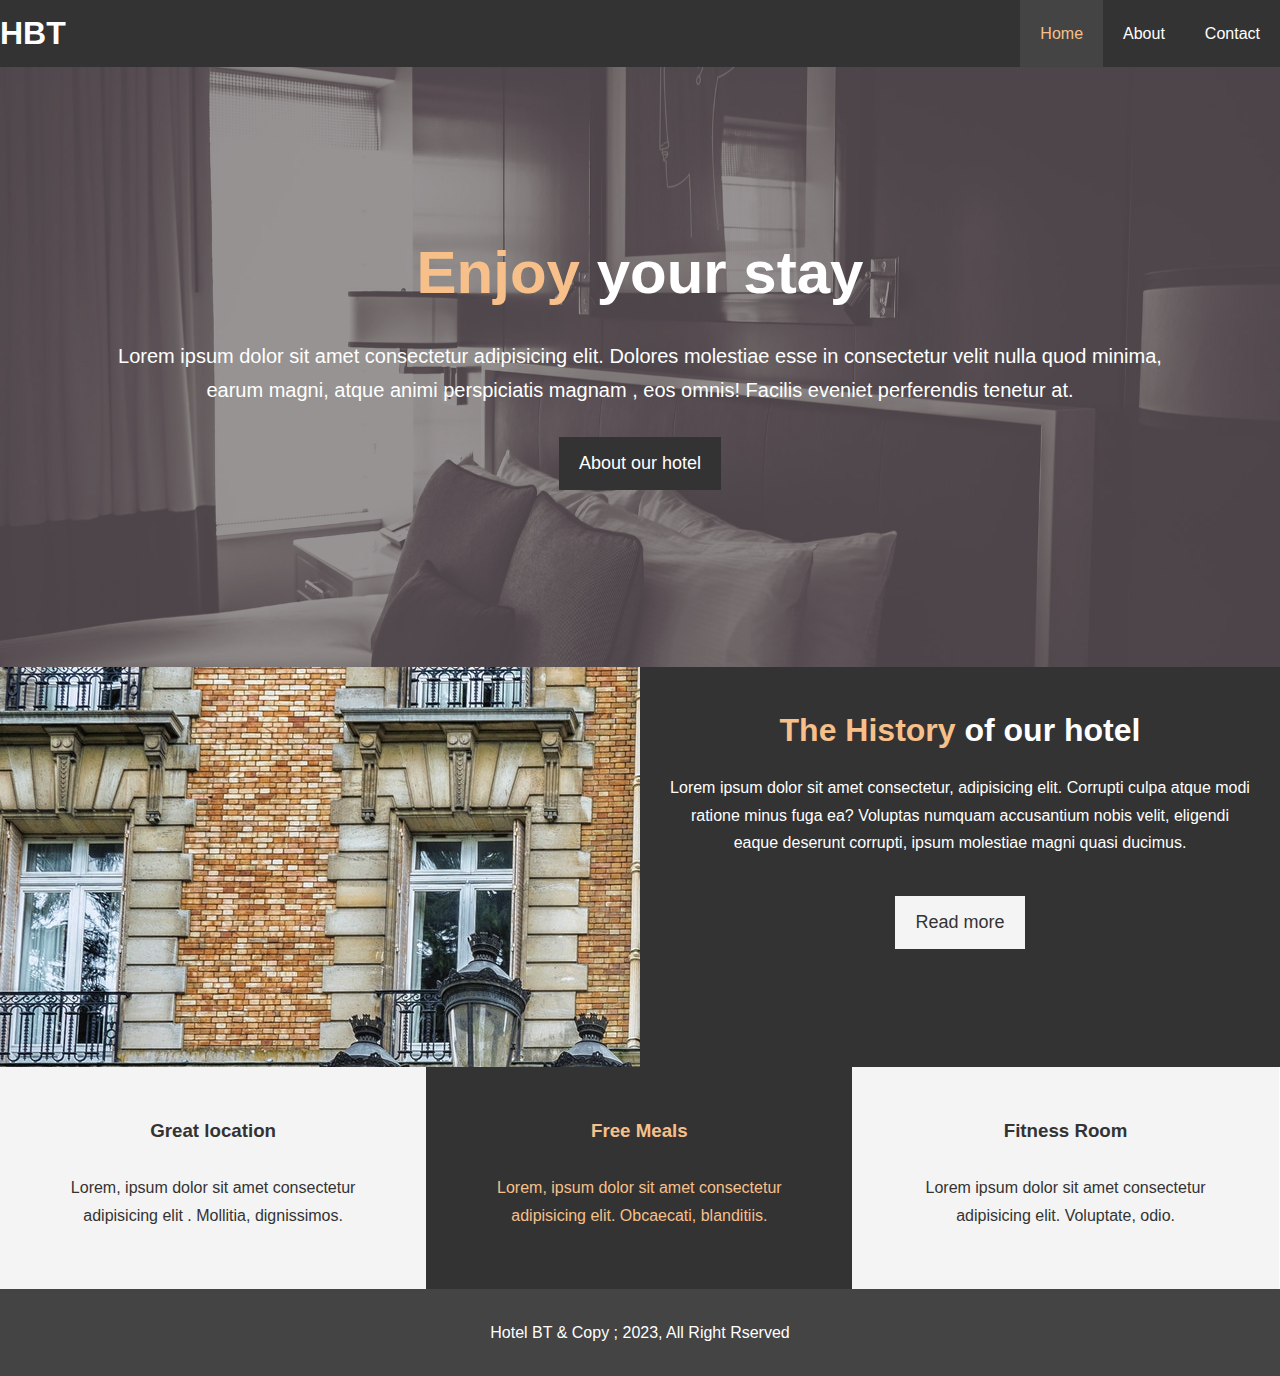
<file: HOTEL PROJECT/index.html>
<!DOCTYPE html>
<html lang="en">
<head>
  <meta charset="UTF-8">
  <meta name="description" content="welcome to the most
   extraordinary mausetts hotel 
  in bosten Massachusetts">
  <meta name="keywords" content="hotel,bostom,New England hotel initial-scale=1.0">
  <link rel="stylesheet" href="Css/style.css">
  <link rel="stylesheet" href="Css/mobile.css" 
   media="screen and (max-width:768)">
  <title>Hotel BT | welcome</title>
  <link rel="stylesheet" href="Css/mobile.css" 
  media="screen and (max-width:768)">

</head>
<body>
  <header>
    <nav id="navbar">
      <div class-container >  
          <h1 class="logo"><a href="index.html"></a>HBT</h1>
        <ul>
          <li><a  class="current" href="index.html">Home</a></li>
          <li><a href="About.html">About</a></li>
          <li><a href="Contact.html">Contact</a></li>
        </ul> 
        </div>
   
    </nav>
    <div id="showcase">
      <div class="container">
<div class="showcase-content"> 
  <h1> <span class="text-primary">Enjoy </span> your stay</h1>
  <p class="lead">Lorem ipsum dolor sit amet consectetur adipisicing elit.
     Dolores molestiae esse in consectetur
      velit nulla quod minima, earum magni, 
      atque animi perspiciatis magnam
    , eos omnis! Facilis eveniet perferendis tenetur at.</p>
    <a class="btn" href="About.html">About our hotel</a>
       </div>
      </div>
    </div>
  </header>
  <section id="homeinfo"  class="bg-dark">
    <div class="info-img"></div>     
    <div class="info-content bg-dark">
      <h1><span class="text-primary ">The History</span> 
      of our hotel</h1>
      <p> Lorem ipsum dolor sit amet consectetur, adipisicing elit.
         Corrupti culpa atque modi ratione minus fuga ea?
          Voluptas numquam accusantium nobis velit,
           eligendi eaque deserunt
         corrupti, ipsum molestiae magni quasi ducimus.</p>
         <a href="About.html" class="btn btn-light">Read more</a>
    </div>
  </section>

  <section id="feature" >  
    <div class="box bg-light"> 
      <h3>Great location </h3>
      <p>Lorem, ipsum dolor 
        sit amet consectetur adipisicing elit
        . Mollitia, dignissimos.</p>
    </div>
    <div class="box bg-primary">
      <h3>Free Meals</h3>
      <p> Lorem, ipsum dolor sit
         amet consectetur
          adipisicing elit. Obcaecati, blanditiis.</p>
    </div>
    <div class="box bg-light">
      <h3>Fitness Room</h3>
      <p>Lorem ipsum dolor sit amet consectetur 
        adipisicing elit. Voluptate, odio.</p>
    </div>
  </section>
  <div class="clr">  </div>
  <footer id="main-footer" > 
    <p> Hotel BT & Copy ; 2023, All Right Rserved</p>
      </footer>
</body>
</html>
</file>
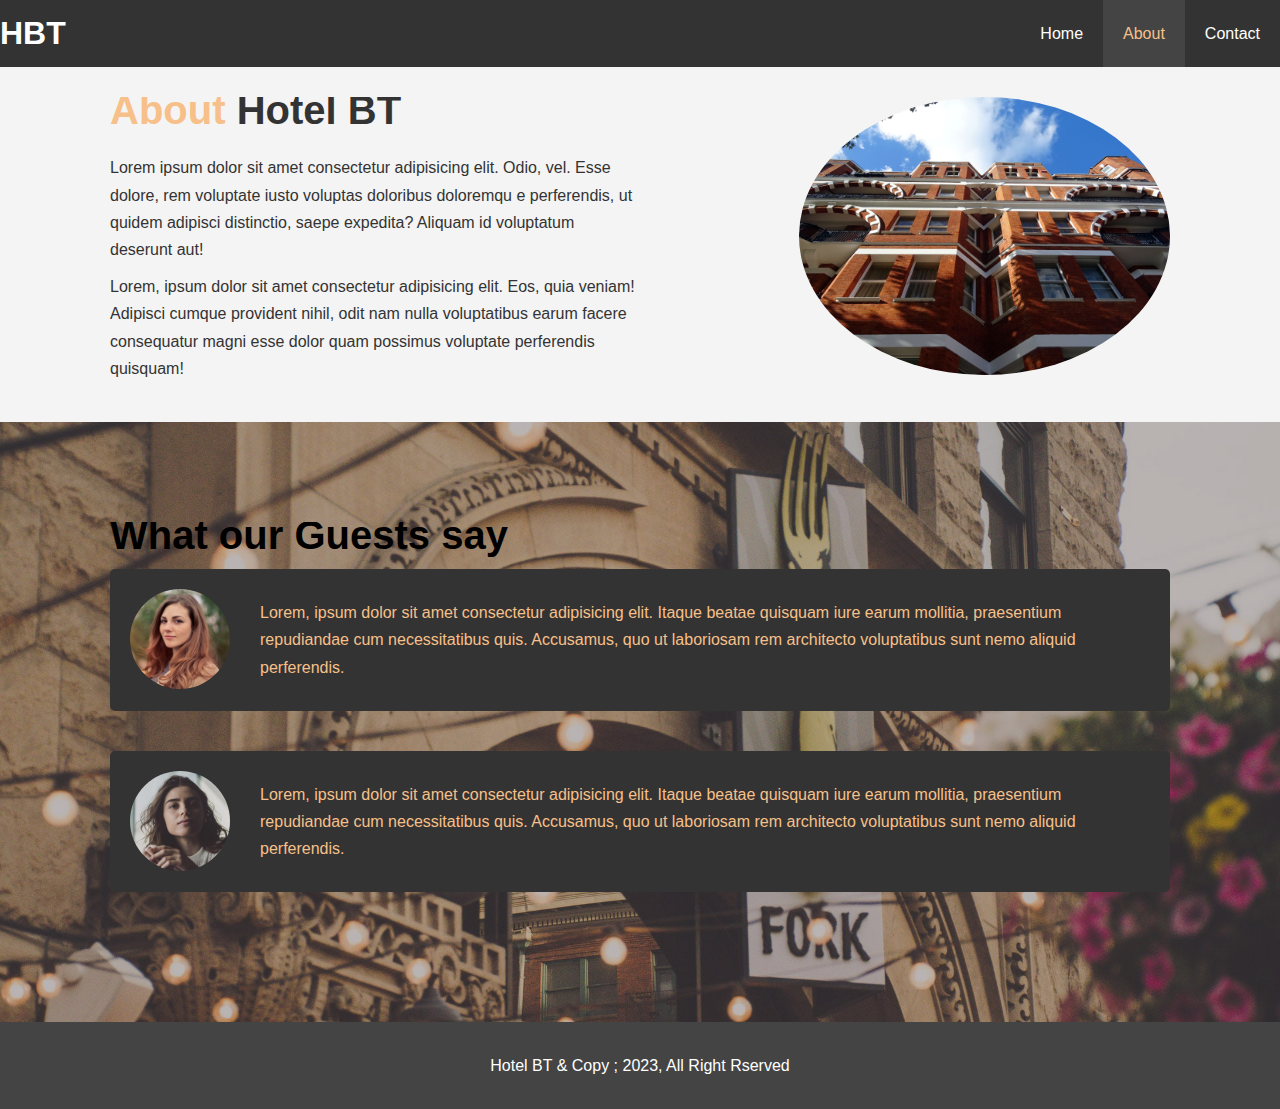
<file: HOTEL PROJECT/About.html>
<!DOCTYPE html>
<html lang="en">
<head>
  <meta charset="UTF-8">
  <meta name="description" content="welcome to the most
   extraordinary mausetts hotel 
  in bosten Massachusetts">
  <meta name="keywords" content="hotel,bostom,New England hotel initial-scale=1.0">
  <link rel="stylesheet"   media="screen and (max-width:768)" 
  href="Css/mobile.css">
  <link rel="stylesheet" href="Css/style.css">
  <title>About BT | welcome</title>
</head>
<body>
  <header>
    <nav id="navbar">
      <div class-container >  
          <h1 class="logo"><a href="index.html"></a>HBT</h1>
        <ul>
          <li><a  href="index.html">Home</a></li>
          <li><a class="current"   href="About.html">About</a></li>
          <li><a href="Contact.html">Contact</a></li>
        </ul> 
        </div>
    </nav>
  </header>

  <section id="about-info" class="bg-light py-3"> 
      <div class="container">
          <div class="info-left">
              <h1 class="l-heading"><span class="text-primary">About</span> Hotel BT</h1>
<p>Lorem ipsum dolor sit amet consectetur adipisicing elit. 
    Odio, vel. Esse dolore, rem voluptate
     iusto voluptas doloribus doloremqu
     e perferendis, ut quidem adipisci distinctio, 
    saepe expedita? Aliquam id voluptatum deserunt aut!</p>
    <p>Lorem, ipsum dolor sit amet consectetur
         adipisicing elit. Eos, quia veniam! Adipisci 
         cumque provident nihil, odit nam nulla 
         voluptatibus earum facere consequatur magni 
        esse dolor quam possimus voluptate perferendis quisquam!</p>
        </div>

     <div class="info-right"> 
        <img src="./img/photo-2.jpg" alt="hotel">
       </div>
     
    
      </div>
  </section>

  <div class="clr">  </div>
  <section id="testimonials" class="py-3">
      <div class="container">
          <h2 class="l-heading">What our Guests say</h2>
          <div class="testimonial bg-primary">
              <img src="./img/person-1.jpg" alt="samantha">
              <p>Lorem, ipsum dolor sit amet consectetur adipisicing elit.
                   Itaque beatae quisquam iure earum mollitia,
                    praesentium repudiandae cum necessitatibus quis. Accusamus, 
                    quo ut laboriosam 
                  rem architecto voluptatibus sunt nemo aliquid perferendis.</p>
          </div>

          <div class="testimonial bg-primary">
            <img src="./img/person-2.jpg" alt="Jen">
            <p>Lorem, ipsum dolor sit amet consectetur adipisicing elit.
                 Itaque beatae quisquam iure earum mollitia,
                  praesentium repudiandae cum necessitatibus quis. Accusamus, 
                  quo ut laboriosam 
                rem architecto voluptatibus sunt nemo aliquid perferendis.</p>
        </div>
      </div>
  </section>
  <footer id="main-footer" > 
    <p> Hotel BT & Copy ; 2023, All Right Rserved</p>
      </footer>
</body>
</html>
</file>
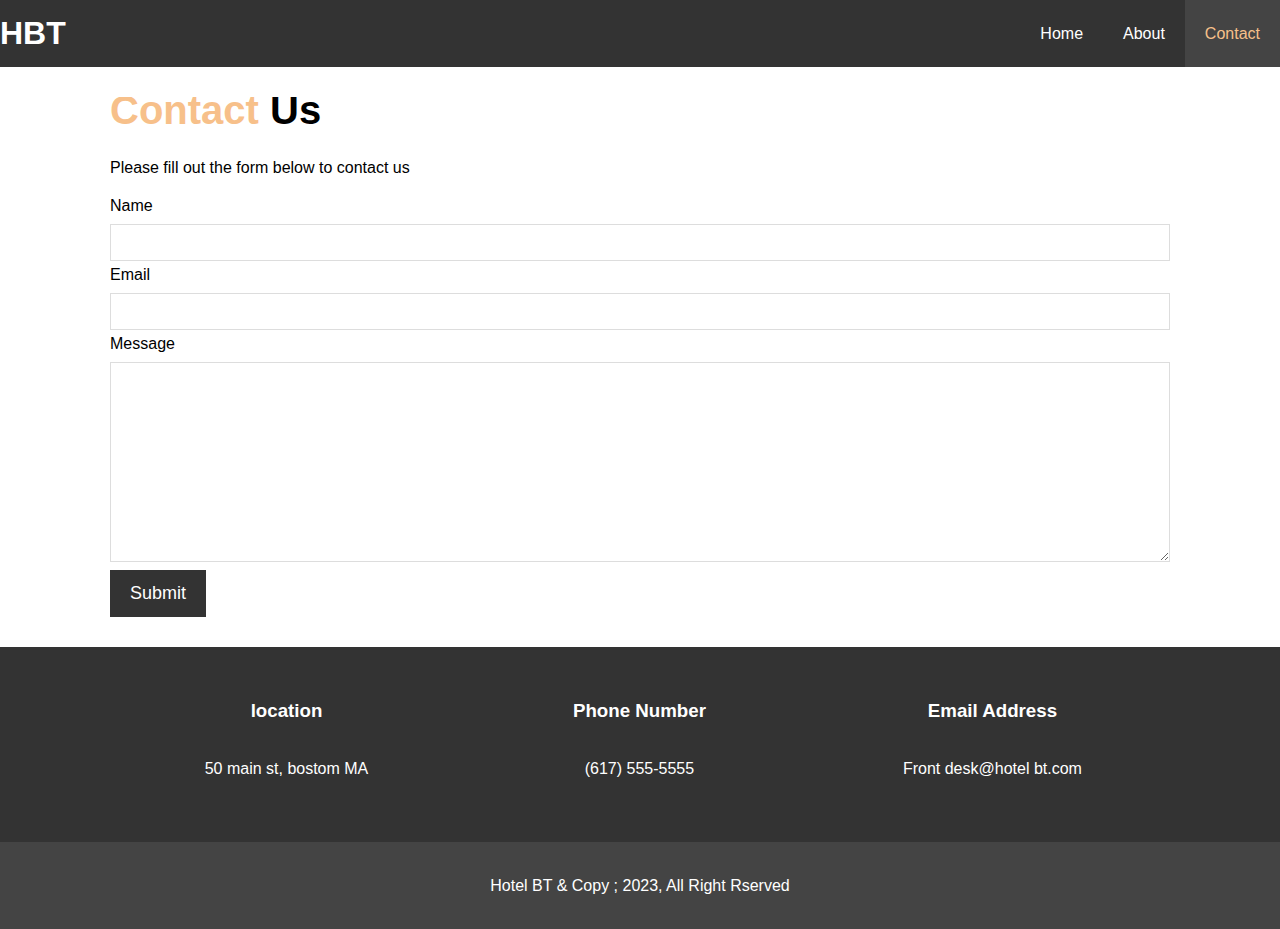
<file: HOTEL PROJECT/Contact.html>
<!DOCTYPE html>
<html lang="en">
<head>
  <meta charset="UTF-8">
  <meta name="description" content="welcome to the most
   extraordinary mausetts hotel 
  in bosten Massachusetts">
  <meta name="keywords" content="hotel,bostom,New England hotel initial-scale=1.0">
  <link rel="stylesheet" href="Css/style.css">
  <link rel="stylesheet" href="Css/mobile.css" 
   media="screen and (max-width:768)">
  <title>Hotel BT | Contact </title>
</head>
<body>
  <header>
    <nav id="navbar">
      <div class-container >  
          <h1 class="logo"><a href="index.html"></a>HBT</h1>
        <ul>
          <li><a  href="index.html">Home</a></li>
          <li><a href="About.html">About</a></li>
          <li><a class="current" href="Contact.html">Contact</a></li>
        </ul> 
        </div>
  </nav>

  <section id="Contact-form" class="py-3">
      <div class="container">
          <h1 class="l-heading"><span class="text-primary">
          Contact</span> Us </h1>
<p> Please fill out the form below to contact us</p>

<form action="Process.php">
    <div class="form-group">
        <label for="name">Name</label>
        <input type="text" name="name" id="name">
    </div>
     <div class="form-group">
        <label for="Email">Email</label>
        <input type="text" name="Email" id="Email">
    </div>
     <div class="form-group">
        <label for="name">Message</label>
        <textarea name="message" id="message" ></textarea>
    </div> 
<button type="submit" class="btn">Submit</button>
</button>
</form>
      </div>
  </section>

  <section id="Contact-infO" class="bg-dark">
    <div class="container">
      <div class="box"> 
        <h3> location </h3>
        <p>50 main st, bostom MA</p>
      </div>
      <div class="box ">
        <h3>Phone Number</h3>
        <p> (617) 555-5555</p>
      </div>
      <div class="box">
        <h3>Email Address </h3>
        <p> Front desk@hotel bt.com</p>
      </div>
    </div>
  </section>

  <footer id="main-footer" > 
    <p> Hotel BT & Copy ; 2023, All Right Rserved</p>
      </footer>
</body>
</html>
</file>
<file: HOTEL PROJECT/Css/mobile.css>
body{
    display: none;
}
#navbar.logo {
    float:none;
    text-align: center;
}
#navbar ul, #navbar ul li {
    float: none;
}
#navbar ul li a {
    padding: 5px;
    border-bottom: #444 dotted 1px; 
}

/*home info*/
#home-info .info-img {
    display: none;
}
#home-info .info container {
    float: none;
    width: 100%;
}

/*Box*/
.box {
    float: none;
    width: 100%;
}
/*About */
#about-info .info-right,
#about-info .info-left {
    float: none;
    width: 100%;
}
.l-heading {
    text-align: center;
}
#about-info .info-right {
    margin-top: 30px;
}

/*contact*/
#contact-info .box {
    border-bottom: #444 dotted 1px;
}
.showcase-contact {
    padding-top: 70px;
    padding-bottom: 30px;
}
</file>
<file: HOTEL PROJECT/Css/style.css>
/* Reset */
*{
    margin :0;
    padding: 0;
    box-sizing: border-box;
}
/* Main styling */
html,body {
    font-family: 'Segoe UI', Tahoma, Geneva, Verdana, sans-serif;
    line-height: 1.7em;
}
a {
    color: #333;
    text-decoration: none;
}
h1,h2,h3 {
    padding-bottom: 20px;
}
p {
    margin: 10px 0;
}
/*utility class */
.container {
    margin: auto;
    max-width: 1100px;
    overflow: auto;
    padding: 0 20px;
}
.text-primary {
    color: #f7c08a;
}
.lead {
    font-size: 20px;
}
.btn{
    display: inline-block;
    font-size: 18px;
    color: #fff;
    background: #333;
    padding: 13px 20px;
    border: none;
    cursor: pointer;
}
.btn:hover{
    background: #f7c08a;
    color: #333;
}
.bg-dark {
    background: #333;
    color: #fff;
}
.btn-light {
    background: #f4f4f4;
    color: #333;
}
.bg-light {
    background:#f4f4f4;
    color:#333;
}
.bg-primary {
    background:#333;
    color: #f7c08a;
}
.clr {
    clear:both;
}
/*padding*/
.py-1 { padding: 10px 0;}
.py-2 { padding: 20px 0;}
.py-3 {padding: 30px 0;}

.l-heading {
    font-size: 40px;
}


/*Navbar*/
#navbar {
    background: #333;
    color: #fff;
    overflow: auto;
}
#navbar a {
    color: #fff;
}
#navbar h1 {
    float: left;
    padding-top: 20px;
}
#navbar ul {
    list-style: none;
    float: right;
}
#navbar ul li {
    float: left;
}
#navbar ul li a {
    display: block;
    padding: 20px;
    text-align: center;
}
#navbar ul li a:hover,
#navbar ul li a.current {
    background: #444;
    color: #f7c08a;
}
/*showcase */
#showcase {
    background: url('../img/showcase.jpg')no-repeat
    center center/cover;
    height: 600px;
    width: 100%;
}
#showcase .showcase-content {
    color:#fff;
    text-align: center;
    padding-top: 170px;
}
#showcase .showcase-content h1 {
    font-size: 60px;
    line-height: 1.2em;
}
#showcase .showcase-content p {
    padding-bottom: 20px;
    line-height: 1.7em;
}
/* Home info */
#homeinfo {
    height: 400px;
}
#homeinfo .info-img {
    float: left;
    width: 50%;
    background: url('../img/photo-1.jpg') no-repeat;
    min-height: 100%;
}
#homeinfo .info-content{
    float: right;
    width: 50%;
    height: 100%;
    text-align: center;
    padding: 50px 30px;
    overflow: hidden;
}
#homeinfo .info-content p {
    padding-bottom: 30px;
}
/*Feature */
.box {
    float: left;
    width: 33.3%;
    padding: 50px;
    text-align: center;
}
.box i {
    margin-bottom: 10px;

}

/*About*/
#about-info .info-right {
    float: right;
    width: 50%;
    min-height: 100%;
}
#about-info .info-right img {
   float: right;
    display: block;
    margin: auto;
    width: 70%;
    border-radius: 50%;
}
#about-info .info-left {
    float: left;
    width: 50%;
    min-height: 100%;
}
/*Testimonials*/
#testimonials {
    height: 600px;
    background: url('../img/test-bg.jpg')no-repeat
    center center/cover;
    padding-top: 100px;
}
#testimonials .testimonial{
    padding: 20px;
    margin-bottom: 40px;
    border-radius: 5px;
}
#testimonials .testimonial img {
    width: 100px;
    float: left;
    margin-right: 30px;
    border-radius: 50%;
    opacity: 0.9;
}
#testimonial h2 {
    color: #fff;
    text-align: center;
    padding-bottom: 40px;
}

/*contact form*/
#Contact-form .Form-group {
    margin-bottom: 20px;
}
#Contact-form label {
    display: block;
    margin-bottom: 5px;
}
#Contact-form input,
#Contact-form textarea {
    width: 100%;
    padding: 10px;
    border: 1px #ddd solid;
}
#Contact-form textarea {
    height: 200px;
}
#Contact-form input:focus,
#Contact-form textarea:focus {
    outline: none;
    border-color: #f7c08a;
}


/*footer*/
#main-footer {
    text-align: center;
    background: #444;
    color : #fff;
    padding: 20px;
}
</file>
